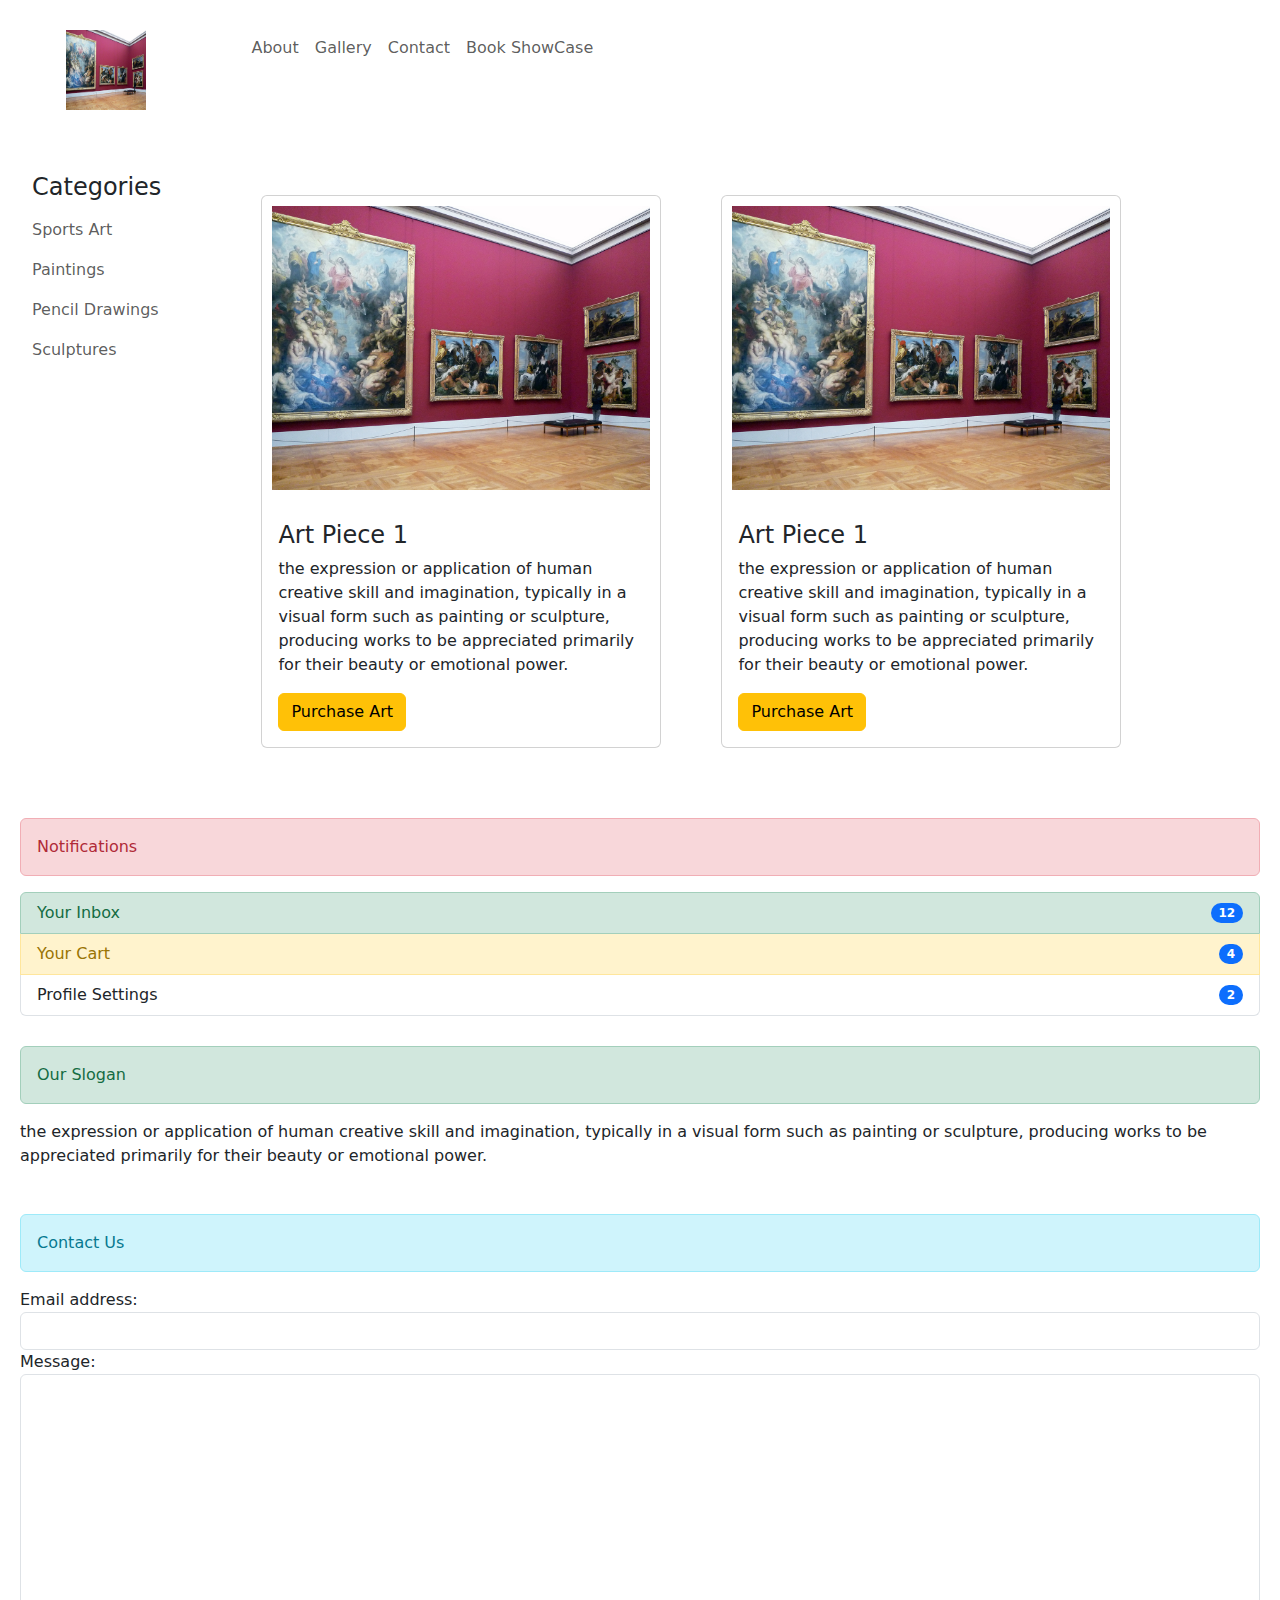
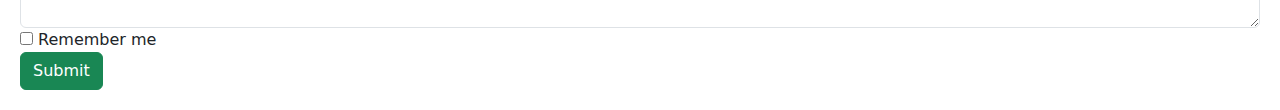
<file: index.html>
<!DOCTYPE html>
<html lang="en">
<head>
    <meta charset="UTF-8">
    <meta name="viewport" content="width=device-width, initial-scale=1.0">

    <title>Art Homepage</title>
    <!--     internal css -->
    <style>
        #item1 {
            grid-area: item1;
            padding: 10px;
            margin: 10px;
        }
        #item2 {
            grid-area: item2;
            padding: 10px;
            margin: 10px;
        }
        #item3 {
            grid-area: item3;
            padding: 10px;
            margin: 10px;
        }
        .item4 {
            display: flex;
            flex-direction: row;
            flex-wrap: wrap;
            grid-area: item4;
            padding: 10px;
            margin: 10px;
        }

        .item4 > div {
            padding: 20px;
            margin: 10px;
        }

        #item5 {
            grid-area: item5;
            padding: 10px;
            margin: 10px;
        }
        #item6 {
            grid-area: item6;
            padding: 10px;
            margin: 10px;
        }
        #item7 {
            grid-area: item7;
            padding: 10px;
            margin: 10px;
        }
        .grid-container {
            display: grid;
            grid-template-areas:
         'item1 item2 item2 item2 item2 item2 item2'
         'item3 item4 item4 item4 item4 item4 item5'
         'item6 item6 item6 item6 item6 item6 item6'
         'item7 item7 item7 item7 item7 item7 item7'
        ;
        }


        @media only screen and (max-width: 600px) {
            /*    inside this I can reference my css rules */
            .grid-container {
                display: grid;
                grid-template-areas:
         'item1 item2 item2 item2 item2 item2 item2'
         'item3 item3 item3 item3 item3 item3 item3'
         'item4 item4 item4 item4 item4 item4 item4'
         'item5 item5 item5 item5 item5 item5 item5'
         'item6 item6 item6 item6 item6 item6 item6'
         'item7 item7 item7 item7 item7 item7 item7'
            ;
            }

            .item4 {
                display: flex;
                flex-direction: column;
            }

        }
    </style>
    <link rel="stylesheet" href="css/styles.css">
    <!--    linking bootstrap using downloaded package. -->
    <link rel="stylesheet" href="bootstrap/css/bootstrap.css">
    <link rel="stylesheet" href="bootstrap/css/bootstrap.min.css">
    <link rel="stylesheet" href="bootstrap/css/bootstrap-grid.css">
    <link rel="stylesheet" href="bootstrap/css/bootstrap-grid.min.css">

    <!--    <link href="https://cdn.jsdelivr.net/npm/bootstrap@5.3.0-alpha1/dist/css/bootstrap.min.css" rel="stylesheet" integrity="sha384-GLhlTQ8iRABdZLl6O3oVMWSktQOp6b7In1Zl3/Jr59b6EGGoI1aFkw7cmDA6j6gD" crossorigin="anonymous">-->



</head>
<body>
<!-- to define to grid we start with an overall container -->
<div class="grid-container">
    <!--       these are partions/sections of ur page depending on ur design -->
    <!--       color mapping : display my grid before adding content -->
    <div id="item1">
        <img src="assests/image.jpg" height="100" width="100"/>
    </div>

    <div id="item2">
        <!-- A grey horizontal navbar that becomes vertical on small screens -->
        <nav class="navbar navbar-expand-sm justify-content-center">

            <div class="container-fluid">
                <!-- Links -->
                <ul class="navbar-nav">
                    <li class="nav-item">
                        <a class="nav-link" href="#">About</a>
                    </li>
                    <li class="nav-item">
                        <a class="nav-link" href="#">Gallery</a>
                    </li>
                    <li class="nav-item">
                        <a class="nav-link" href="#">Contact</a>
                    </li>
                    <li class="nav-item">
                        <a class="nav-link" href="#">Book ShowCase</a>
                    </li>
                </ul>
            </div>

        </nav>
    </div>

    <div id="item3">
        <nav class="navbar justify-content-center">
            <div class="container-fluid">
                <!-- Links -->
                <ul class="navbar-nav">
                    <li class="nav-item">
                        <h4>Categories</h4>
                    </li>
                    <li class="nav-item">
                        <a class="nav-link" href="#">Sports Art</a>
                    </li>
                    <li class="nav-item">
                        <a class="nav-link" href="#">Paintings</a>
                    </li>
                    <li class="nav-item">
                        <a class="nav-link" href="#">Pencil Drawings</a>
                    </li>
                    <li class="nav-item">
                        <a class="nav-link" href="#">Sculptures</a>
                    </li>
                </ul>
            </div>
        </nav>
    </div>

    <div class="item4">

        <div id="flex1">

            <div class="card" style="width:400px">

                <img class="card-img-top" src="assests/image.jpg" />

                <div class="card-body">
                    <h4 class="card-title">Art Piece 1</h4>
                    <p class="card-text">the expression or application of human creative skill and imagination, typically in a visual form such as painting or sculpture,
                        producing works to be appreciated primarily for their beauty or emotional power.</p>
                    <a href="#" class="btn btn-warning">Purchase Art</a>
                </div>
            </div>

        </div>

        <div id="flex2">

            <div class="card" style="width:400px">

                <img class="card-img-top" src="assests/image.jpg" />

                <div class="card-body">
                    <h4 class="card-title">Art Piece 1</h4>
                    <p class="card-text">the expression or application of human creative skill and imagination, typically in a visual form such as painting or sculpture,
                        producing works to be appreciated primarily for their beauty or emotional power.</p>
                    <a href="#" class="btn btn-warning">Purchase Art</a>
                </div>
            </div>

        </div>

    </div>


</div>

<div id="item5">
<div class="alert alert-danger">
  Notifications
</div>
    <ul class="list-group">
        <li class="list-group-item d-flex justify-content-between list-group-item-success align-items-center">
            Your Inbox
            <span class="badge bg-primary rounded-pill">12</span>
        </li>
        <li class="list-group-item d-flex justify-content-between list-group-item-warning align-items-center">
            Your Cart
            <span class="badge bg-primary rounded-pill">4</span>
        </li>
        <li class="list-group-item d-flex justify-content-between align-items-center">
            Profile Settings
            <span class="badge bg-primary rounded-pill">2</span>
        </li>
    </ul>
</div>

<div id="item6">
    <div class="alert alert-success">
  Our Slogan
</div>
    <p>the expression or application of human creative skill and imagination, typically in a visual form such as painting or sculpture,
        producing works to be appreciated primarily for their beauty or emotional power.</p>
</div>
<div id="item7">
<div class="alert alert-info">
  Contact Us
</div>
    <form>
        <div class="form-group">
            <label for="email">Email address:</label>
            <input type="email" class="form-control" id="email">
        </div>
        <div class="form-group">
            <label for="message">Message:</label>
            <textarea type="text" class="form-control" id="message" rows="10" cols="10"></textarea>
        </div>
        <div class="checkbox">
            <label><input type="checkbox"> Remember me</label>
        </div>
        <button type="submit" class="btn btn-success">Submit</button>
    </form>


</div>
</div>

<script src="https://cdn.jsdelivr.net/npm/bootstrap@5.3.0-alpha1/dist/js/bootstrap.bundle.min.js" integrity="sha384-w76AqPfDkMBDXo30jS1Sgez6pr3x5MlQ1ZAGC+nuZB+EYdgRZgiwxhTBTkF7CXvN" crossorigin="anonymous"></script>

</body>
</html>
</file>
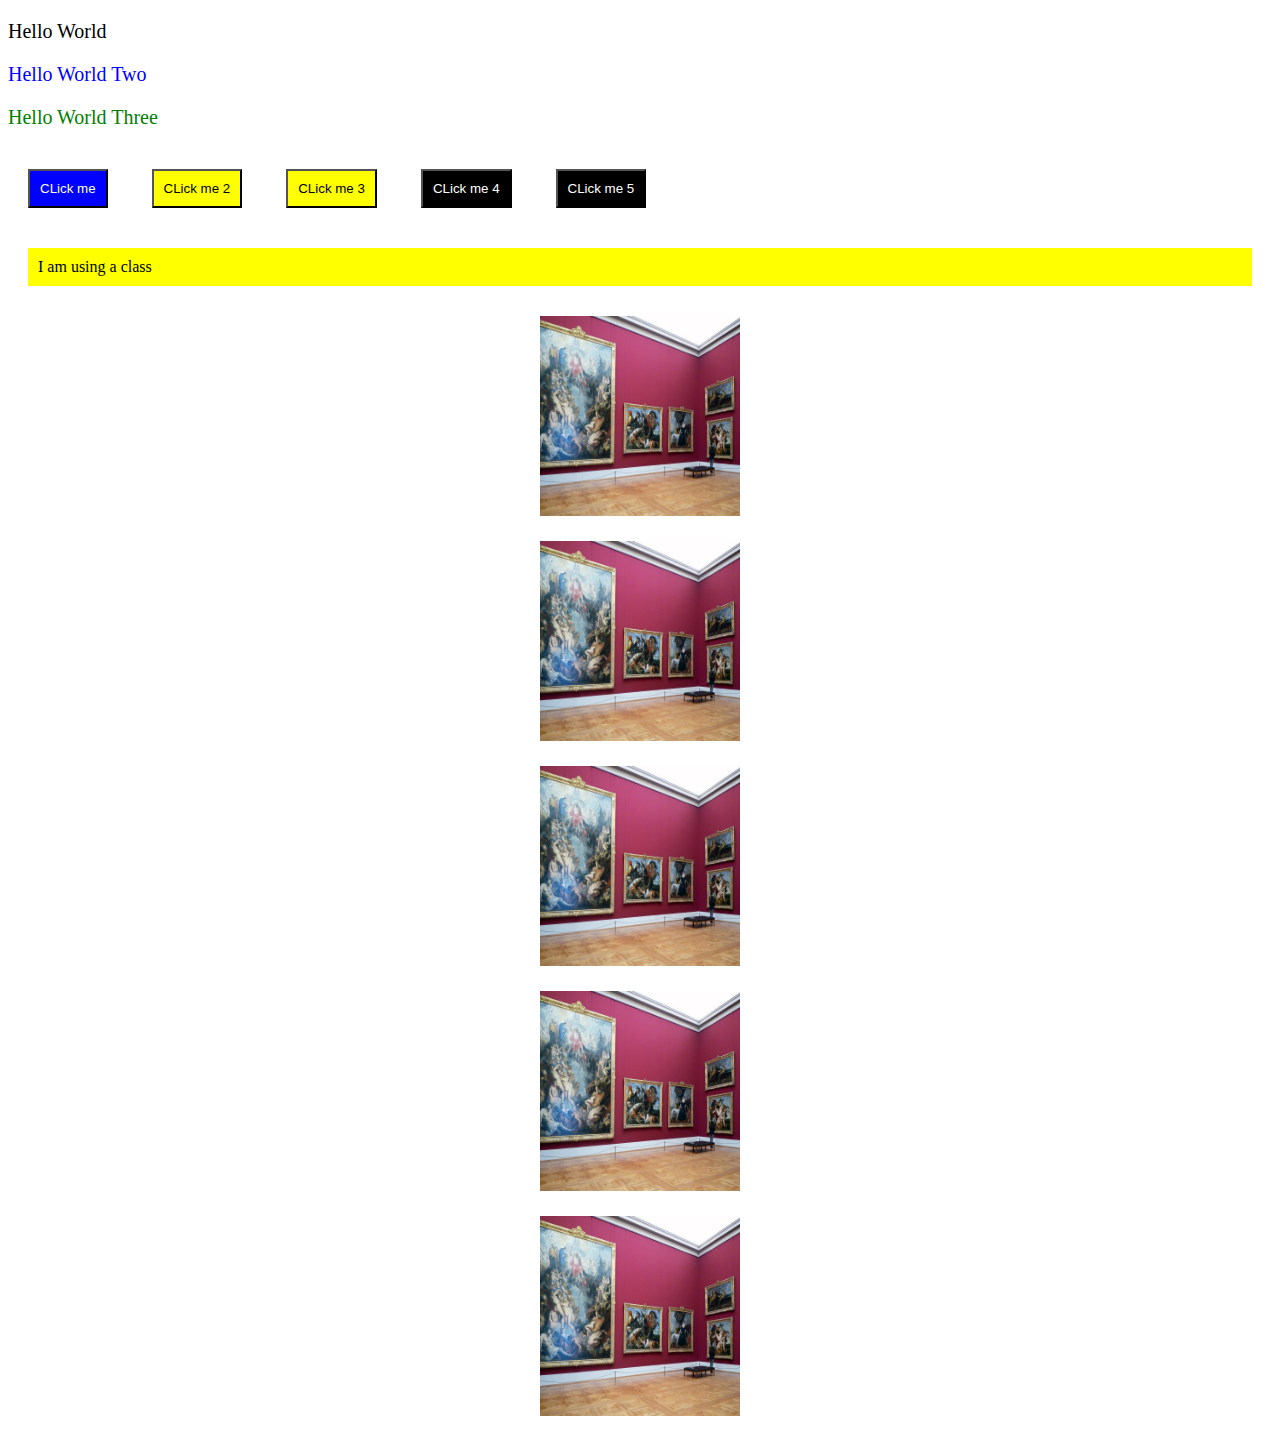
<file: public/layout.html>
<!DOCTYPE html>
<html lang="en">
<head>
    <meta charset="UTF-8">
    <title>Title</title>
    <link rel="stylesheet" href="../css/styles.css">
<!--    this is internal css : css within the file -->
    <style>
        /* this is a comment in css */
    /*    rules of our css */
    /*    styling using tag */
        button {
            background-color: black;
            color: white;
            padding: 10px;
            margin: 20px;
        }
    /*    styling using id */
        #button1 {
            background-color: blue;
            color: white;
            padding: 10px;
            margin: 20px;
        }
    /*    styling using a class name */
         .myFirstClass {
             background-color: yellow;
            color: black;
            padding: 10px;
            margin: 20px;
         }
    </style>
</head>
<body>
<!-- inline css : this is when you write css using the style attribute-->
<!--black-->
   <p style="color: black; font-size: 20px;">Hello World</p>
<!--blue-->
   <p style="color: blue; font-size: 20px;">Hello World Two</p>
<!--green-->
   <p style="color: green; font-size: 20px;">Hello World Three</p>

<!-- these are styled using internal css  -->
<!--styled using id's-->
    <button id="button1">CLick me</button>
<!--styled using class attribute-->
    <button class="myFirstClass">CLick me 2</button>
    <button class="myFirstClass">CLick me 3</button>
<!--styled using tag-->
    <button>CLick me 4</button>
    <button>CLick me 5</button>

  <p class="myFirstClass">I am using a class</p>
<!--circle image -->
<img src="../assests/image.jpg" height="200" width="200" id="image1"/>
<!--thumbnails-->
<img src="../assests/image.jpg" height="200" width="200" class="image2"/>
<img src="../assests/image.jpg" height="200" width="200" class="image2"/>
<!--position them at the center and make opacity / blur-->
<img src="../assests/image.jpg" height="200" width="200"/>
<img src="../assests/image.jpg" height="200" width="200"/>

</body>
</html>
</file>
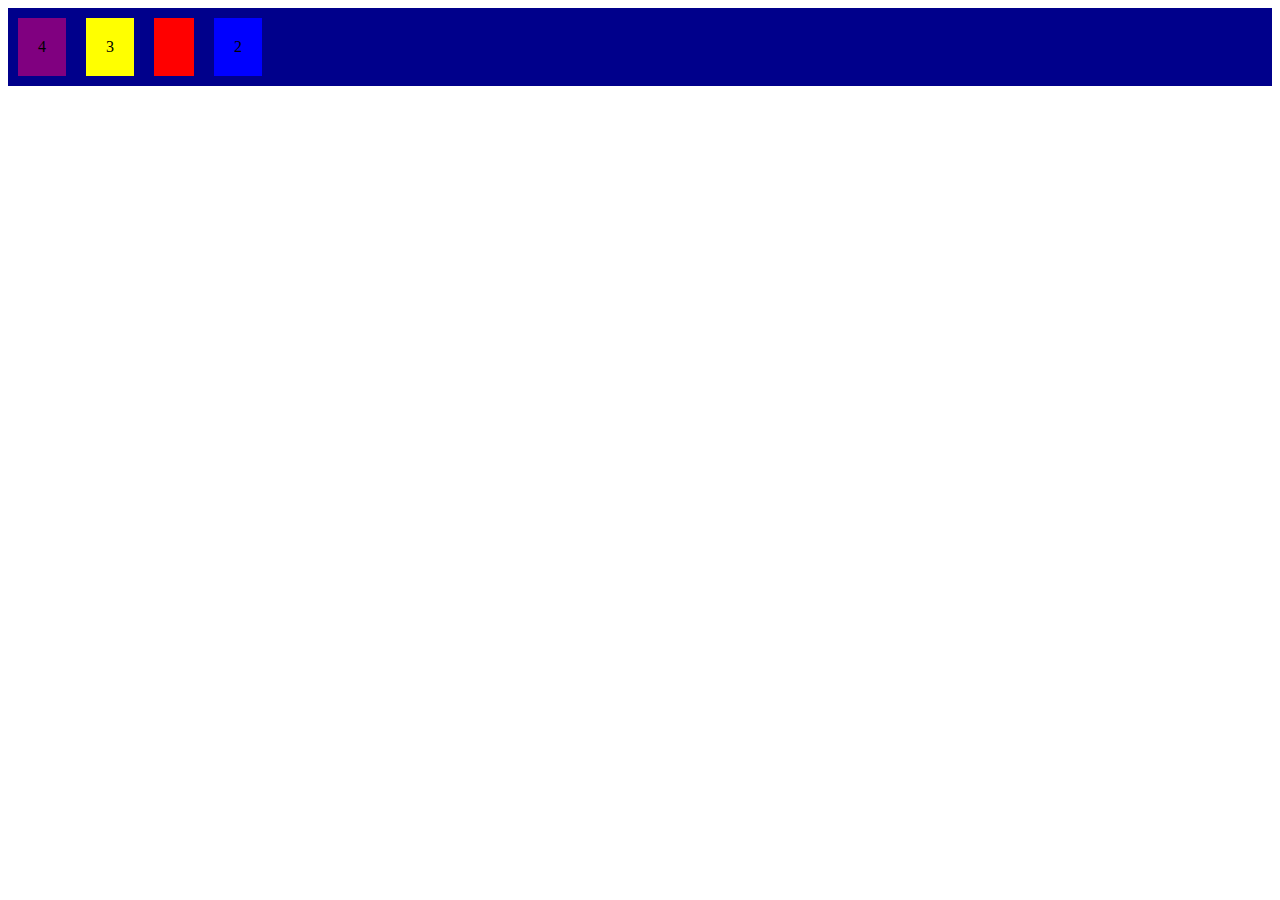
<file: public/layouts/flexlayout.html>
<!DOCTYPE html>
<html lang="en">
<head>
    <meta charset="UTF-8">
    <title>FlexBox</title>
        <meta name="viewport" content="width=device-width, initial-scale=1.0">
    <style>
        .flex-container {
            display: flex;
            flex-direction: row;
            flex-wrap: wrap;
            justify-content: stretch;
            align-items: stretch;
            background-color: darkblue;
        }

        #item1 {
            background-color: red;
            padding: 20px;
            margin: 10px;
                                                       order: 3;
        }
        #item2 {
            background-color: blue;
            padding: 20px;
            margin: 10px;
                                           order: 4;

        }
         #item3 {
            background-color: yellow;
            padding: 20px;
            margin: 10px;
                               order: 2;

        }
              #item4 {
            background-color: purple;
            padding: 20px;
            margin: 10px;
                  order: 1;
        }

                     @media only screen and (max-width: 600px) {
                     /*  rules */
                         .flex-container {
                             display: flex;
                             flex-direction: column;
                         }

                     }

    </style>
</head>
<body>
<!--similar to the grid the flex also requires a container-->
    <div class="flex-container">
<!--        flex items -->
         <div id="item1">

         </div>
         <div id="item2">2</div>
         <div id="item3">3</div>
         <div id="item4">4</div>
    </div>

</body>
</html>
</file>
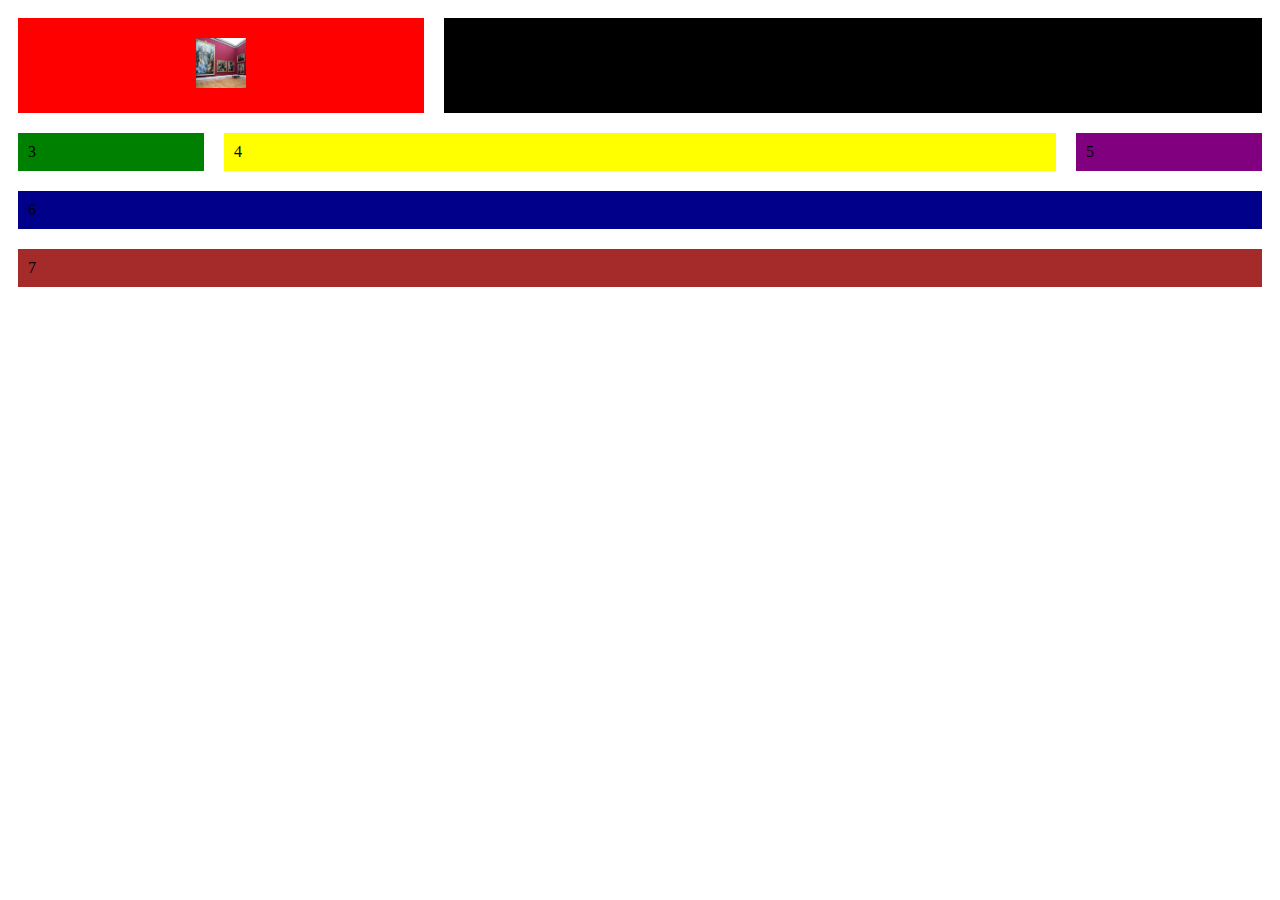
<file: public/layouts/gridlayout.html>
<!DOCTYPE html>
<html lang="en">
<head>
    <meta charset="UTF-8">
    <meta name="viewport" content="width=device-width, initial-scale=1.0">

    <title>Grid Layout</title>
<!--     internal css -->
     <style>
       #item1 {
          background-color: red;
          grid-area: item1;
          padding: 10px;
          margin: 10px;
       }
        #item2 {
          background-color: black;
          grid-area: item2;
          padding: 10px;
          margin: 10px;
       }
         #item3 {
          background-color: green;
           grid-area: item3;
          padding: 10px;
          margin: 10px;
       }
          #item4 {
          background-color: yellow;
              grid-area: item4;
          padding: 10px;
          margin: 10px;
       }
       #item5 {
          background-color: purple;
           grid-area: item5;
          padding: 10px;
          margin: 10px;
       }
       #item6 {
          background-color: darkblue;
           grid-area: item6;
          padding: 10px;
          margin: 10px;
       }
       #item7 {
          background-color: brown;
           grid-area: item7;
          padding: 10px;
          margin: 10px;
       }
       .grid-container {
         display: grid;
         grid-template-areas:
         'item1 item1 item2 item2 item2 item2 item2'
         'item3 item4 item4 item4 item4 item4 item5'
         'item6 item6 item6 item6 item6 item6 item6'
         'item7 item7 item7 item7 item7 item7 item7'
       ;
       }


       @media only screen and (max-width: 600px) {
/*    inside this I can reference my css rules */
           .grid-container {
         display: grid;
         grid-template-areas:
         'item1 item2 item2 item2 item2 item2 item2'
         'item3 item3 item3 item3 item3 item3 item3'
         'item4 item4 item4 item4 item4 item4 item4'
         'item5 item5 item5 item5 item5 item5 item5'
         'item6 item6 item6 item6 item6 item6 item6'
         'item7 item7 item7 item7 item7 item7 item7'
       ;
       }

         }
     </style>
  <link rel="stylesheet" href="../../css/styles.css">

</head>
<body>
<!-- to define to grid we start with an overall container -->
     <div class="grid-container">
<!--       these are partions/sections of ur page depending on ur design -->
<!--       color mapping : display my grid before adding content -->
         <div id="item1">
           <img  src="../../assests/image.jpg" height="50" width="50"/>
         </div>
         <div id="item2">2</div>
         <div id="item3">3</div>
         <div id="item4">4</div>
         <div id="item5">5</div>
         <div id="item6">6</div>
         <div id="item7">7</div>
     </div>

</body>
</html>
</file>
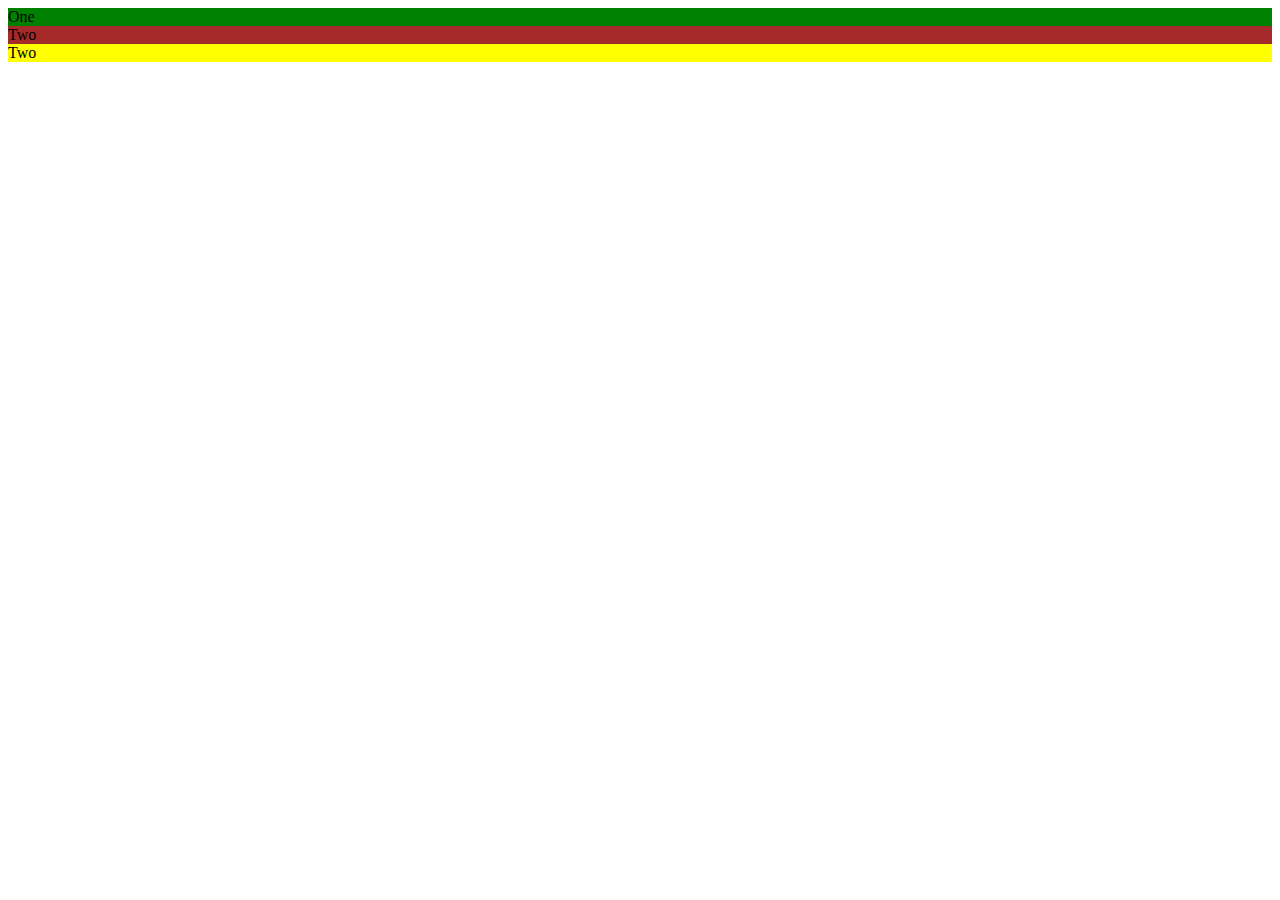
<file: public/layouts/simpleBootstrap.html>
<!DOCTYPE html>
<html lang="en">
<head>
    <meta charset="UTF-8">
    <title>Title</title>
    <meta name="viewport" content="width=device-width, initial-scale=1.0">
<!--  link to bootstrap -->
  <link href="https://cdn.jsdelivr.net/npm/bootstrap@5.3.0-alpha1/dist/css/bootstrap.min.css" rel="stylesheet" integrity="sha384-GLhlTQ8iRABdZLl6O3oVMWSktQOp6b7In1Zl3/Jr59b6EGGoI1aFkw7cmDA6j6gD" crossorigin="anonymous">

    <style>
        #one {
            background-color: red;
        }
          #two {
            background-color: yellow;
        }
            #three {
            background-color: green;
        }
    </style>
</head>
<body>

<!-- In this example, 3 equal widths columns , we have a targeted device screen , grid and flexbox concepts -->
<!-- the container classes in bootstrap , have two flavours -->
<!-- container , container-fluid : center the content and horizontally pad the side content -->
<div class="container-fluid">
    <div class="row">

        <div class="col-sm" id="one">
<!--            inner grid -->
            <div class="container">
                 <div class="row">
                     <div class="col" style="background-color: green;">
                         One
                     </div>
                     <div class="col" style="background-color: brown;">
                         Two
                     </div>
                 </div>
            </div>

<!--            end of inner grid -->
        </div>
        <div class="col-sm" id="two">Two</div>
    </div>

</div>

<script src="https://cdn.jsdelivr.net/npm/bootstrap@5.3.0-alpha1/dist/js/bootstrap.bundle.min.js" integrity="sha384-w76AqPfDkMBDXo30jS1Sgez6pr3x5MlQ1ZAGC+nuZB+EYdgRZgiwxhTBTkF7CXvN" crossorigin="anonymous"></script>
</body>
</html>
</file>
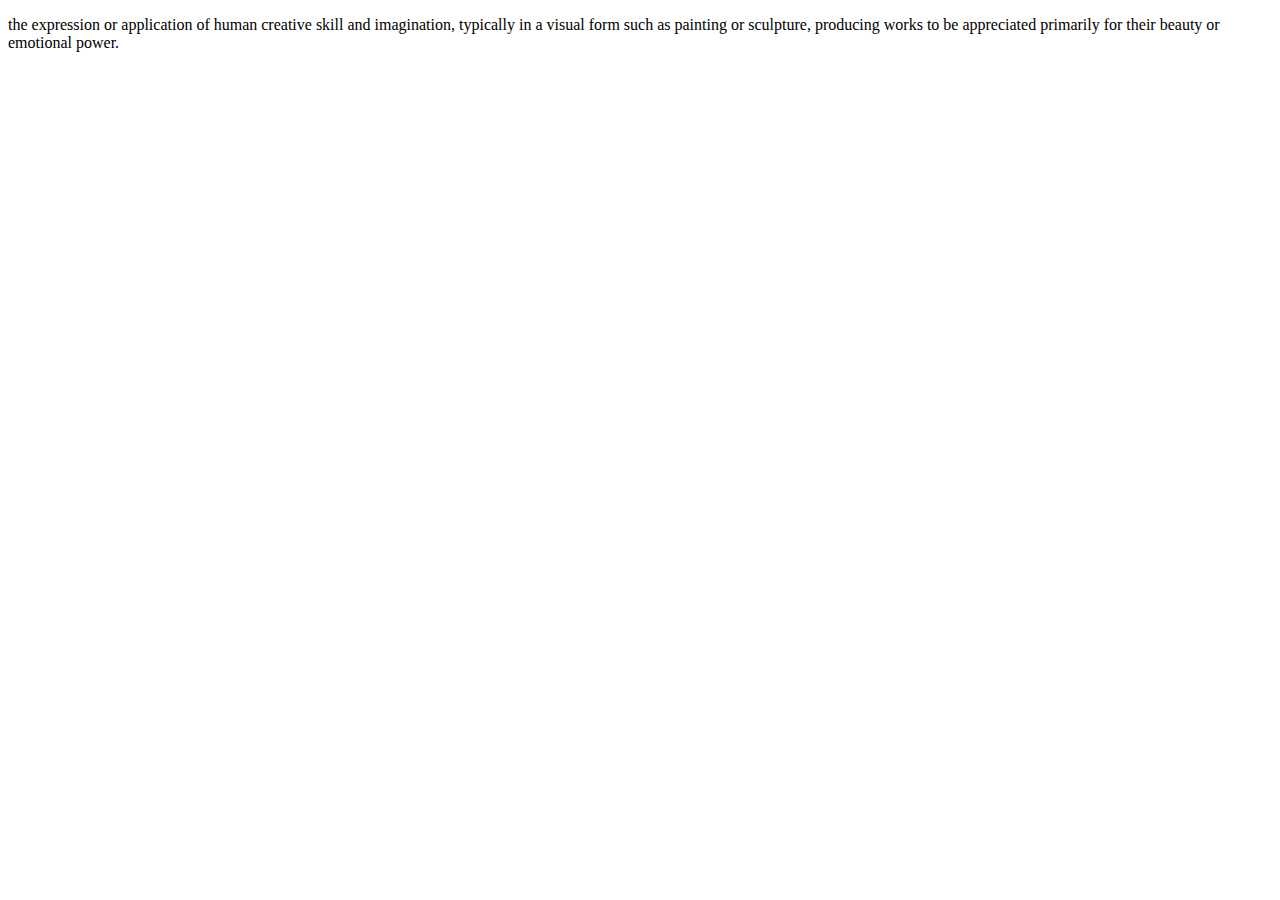
<file: public/layouts/tablelayout.html>
<!DOCTYPE html>
<html lang="en">
<head>
    <meta charset="UTF-8">
    <title>Table Layout</title>

</head>
<body>

  <p>the expression or application of human creative skill and imagination, typically in a visual form such as painting or sculpture,
                 producing works to be appreciated primarily for their beauty or emotional power.</p>


</body>
</html>
</file>
<file: css/styles.css>
/* styled using tag */
img {
   display: block;
    margin-left: auto;
    margin-right: auto;
    padding: 10px;
    margin-bottom: 5px;
}
</file>
